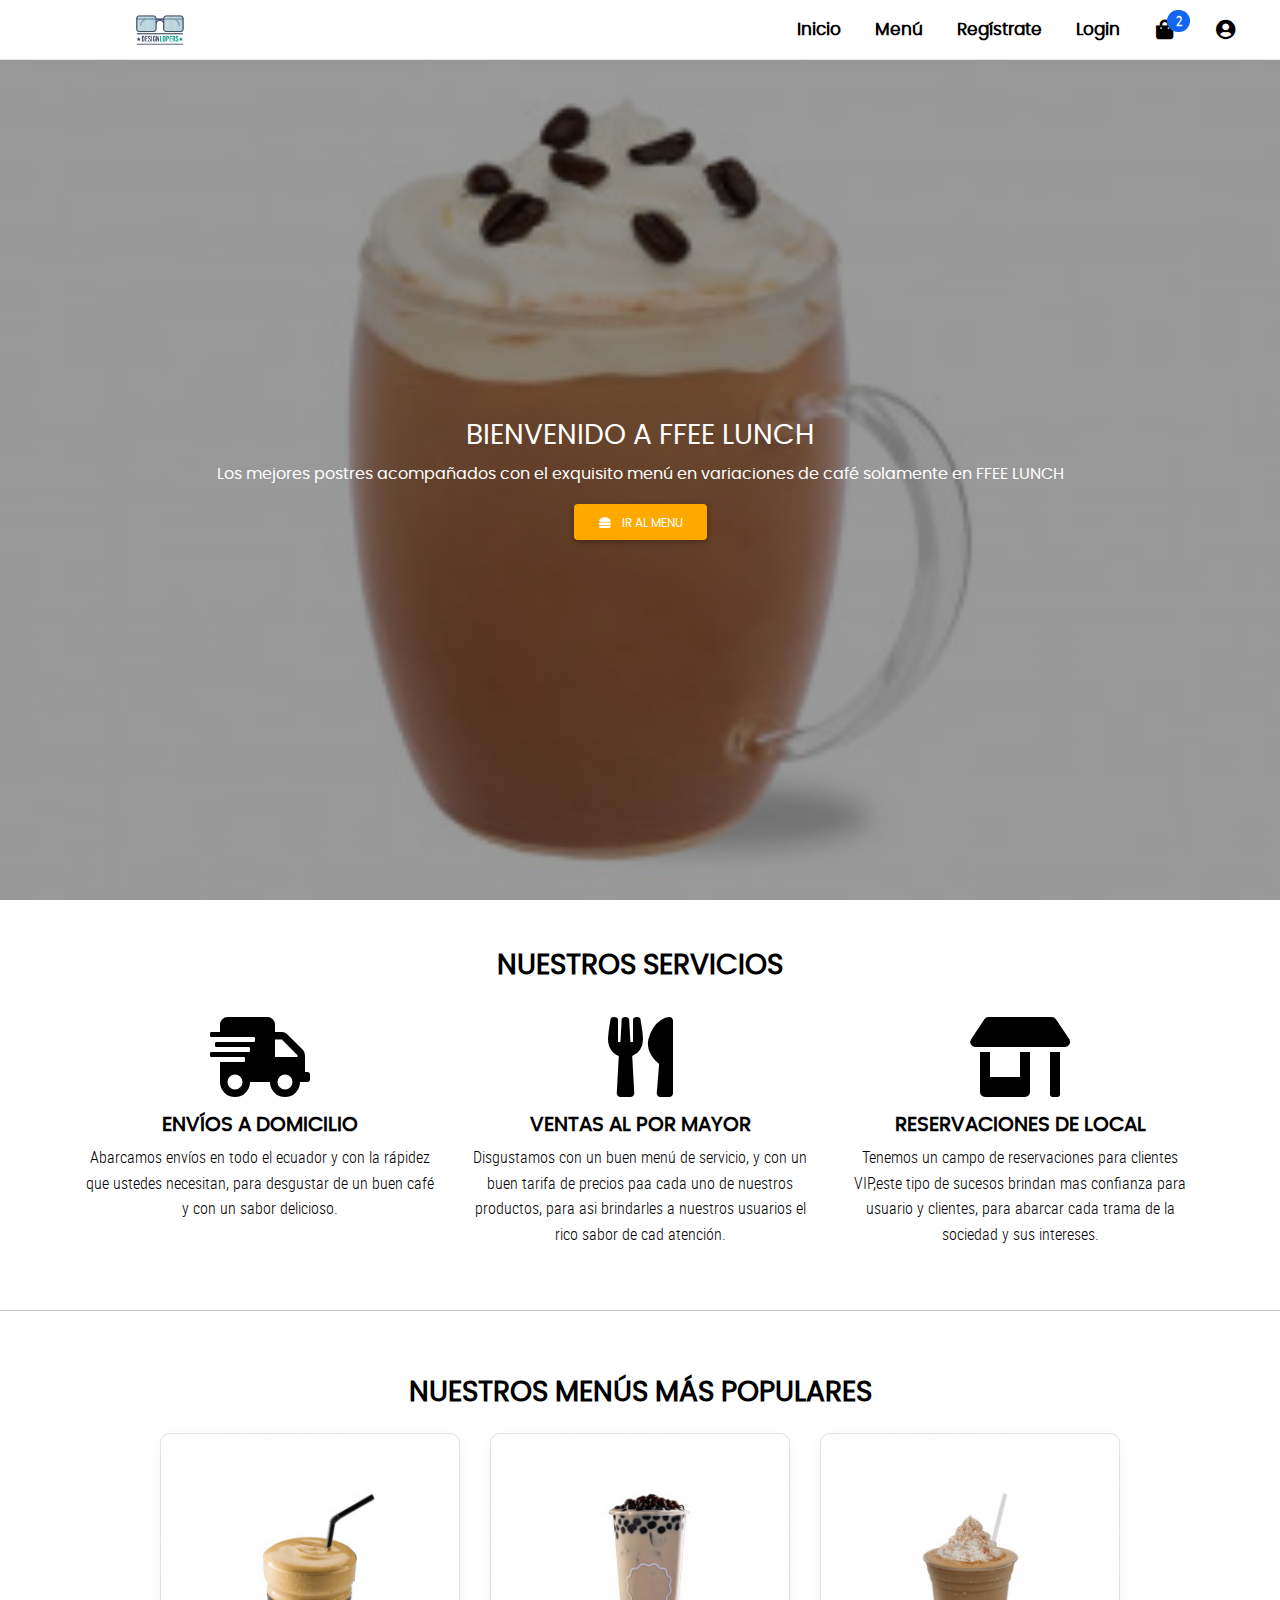
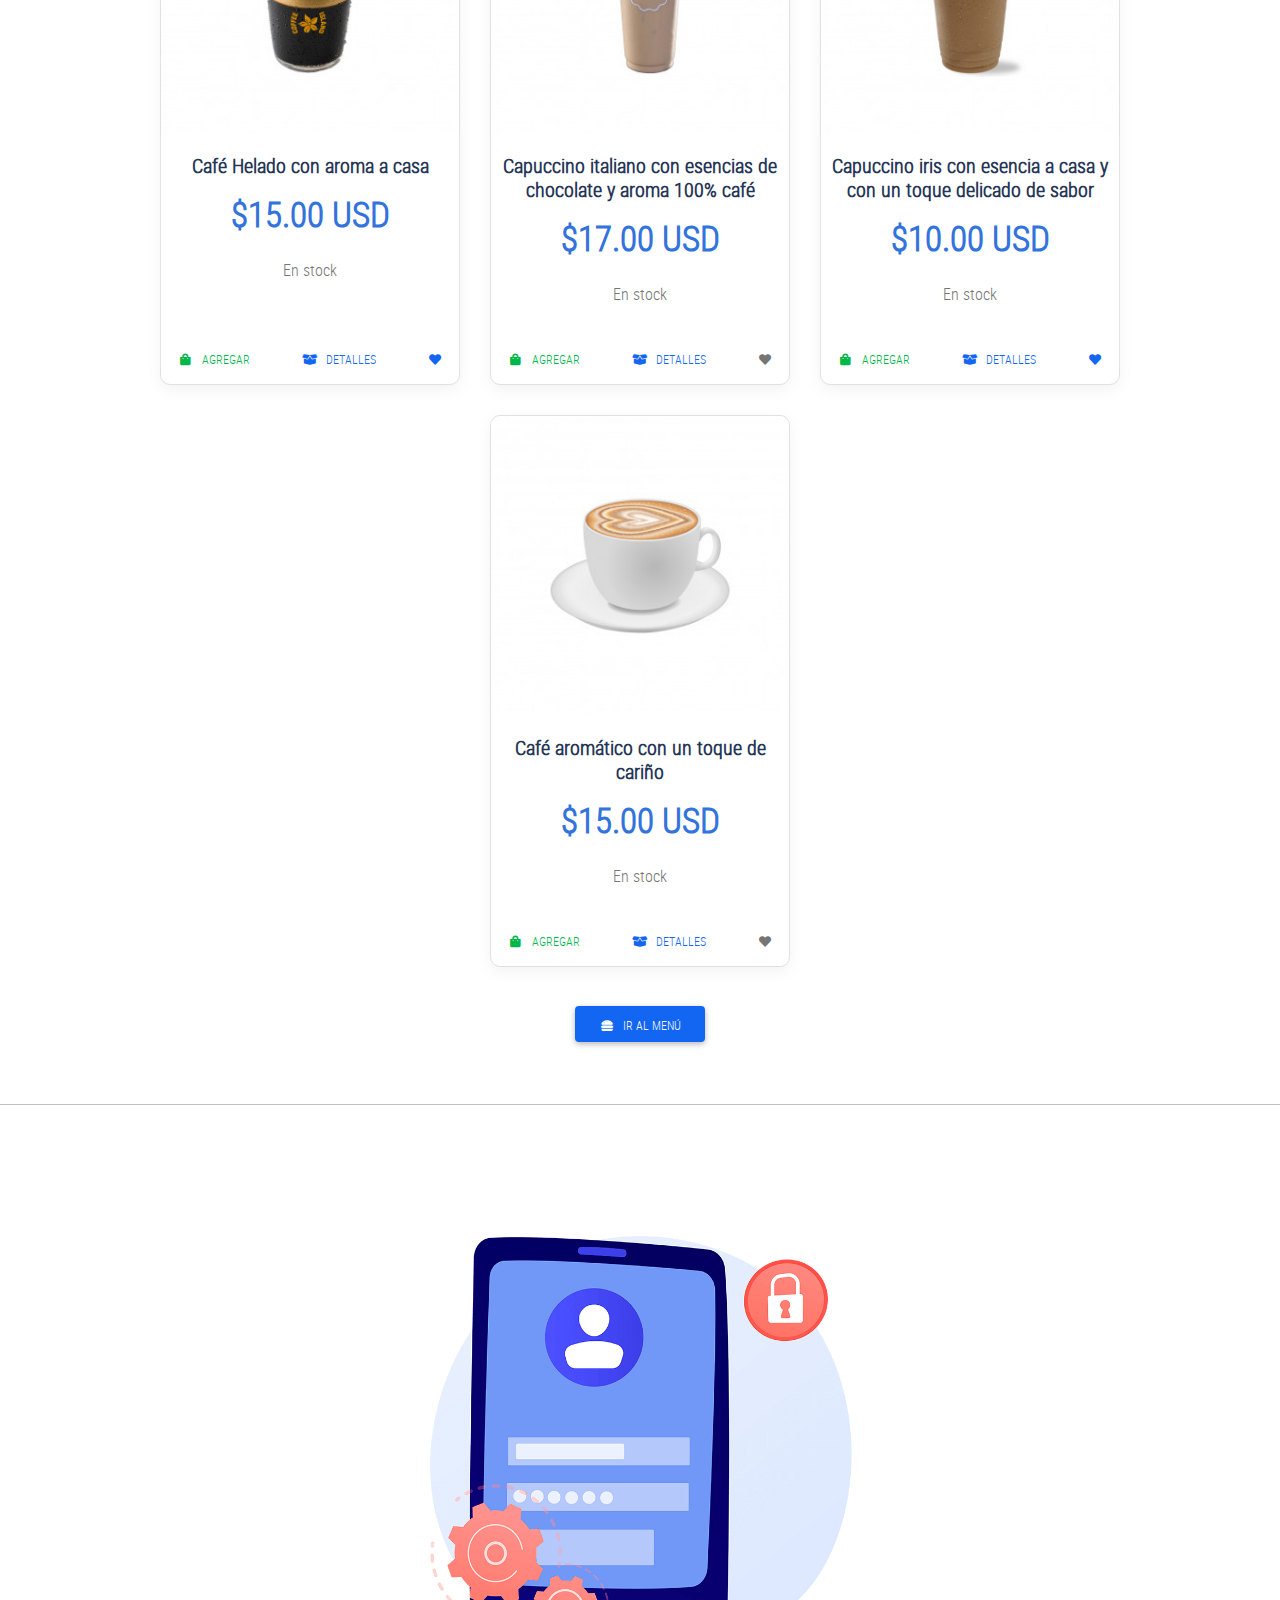
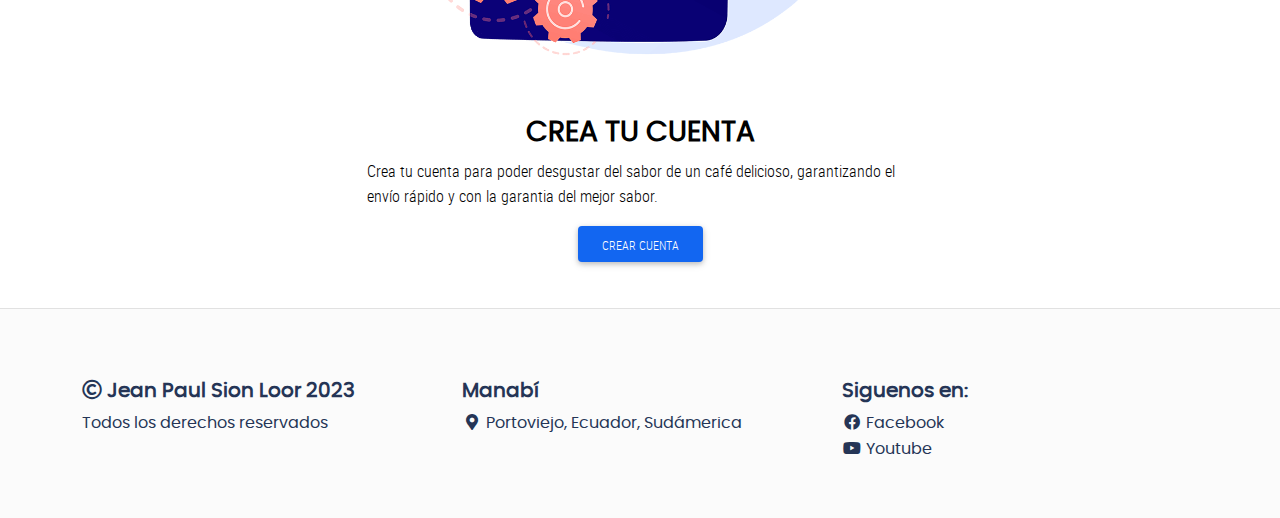
<file: index.html>
<!DOCTYPE html>
<html lang="es">
<head>
	<meta charset="UTF-8">
	<meta name="viewport" content="width=device-width, user-scalable=no, initial-scale=1.0, maximum-scale=1.0, minimum-scale=1.0">
	<title>FFEE LUNCH</title>

	<!-- Normalize V8.0.1 -->
	<link rel="stylesheet" href="./css/normalize.css">

	<!-- MDBootstrap V5 -->
	<link rel="stylesheet" href="./css/mdb.min.css">

	<!-- Font Awesome V5.15.1 -->
	<link rel="stylesheet" href="./css/all.css">

	<!-- Sweet Alert V10.13.0 -->
	<script src="./js/sweetalert2.js" ></script>

	<!-- General Styles -->
	<link rel="stylesheet" href="./css/style.css">

</head>
<body id="main-body">

	<!-- Header -->
	<header class="header full-box bg-white">
	    <div class="header-brand full-box">
	        <a href="index.html">
	            <img src="./assets/img/logo.png" alt="Designlopers" class="img-fluid">
	        </a>
	    </div>

	    <div class="header-options full-box">
	        <nav class="header-navbar full-box poppins-regular font-weight-bold scroll" onclick="show_menu_mobile()" >
	            <ul class="list-unstyled full-box" >
	                <li>
	                    <a href="index.html" >Inicio</a>
	                </li>
	                <li>
	                    <a href="menu.html" >Menú</a>
	                </li>
	                <li>
	                    <a href="registration.html" >Regístrate</a>
	                </li>
	                <li>
	                    <a href="signin.html" >Login</a>
	                </li>
					
	            </ul>
	        </nav>
	        <a href="bag.html" class="header-button full-box text-center" title="Carrito" >
	            <i class="fas fa-shopping-bag"></i>
	            <span class="badge bg-primary rounded-pill bag-count" >2</span>
	        </a>

	        <div class="header-button full-box text-center" id="userMenu" data-mdb-toggle="dropdown" aria-haspopup="true" aria-expanded="false" title="Nombre de usuario" >
	            <i class="fas fa-user-circle"></i>
	        </div>
	        <div class="dropdown-menu div-bordered popup-login" aria-labelledby="userMenu">
	            <p class="text-center" style="padding-top: 10px;">
	                <i class="fas fa-user-circle fa-3x"></i><br>
	                <small>Nombre de usuario</small>
	            </p>
	            <a class="dropdown-item" href="javascript:void(0);">
	                <i class="fab fa-dashcube fa-fw"></i> &nbsp; Dashboard
	            </a>
	            <a class="dropdown-item" href="javascript:void(0);">
	                <i class="fas fa-sign-out-alt"></i> &nbsp; Cerrar sesión
	            </a>
	        </div>

	        <a href="javascript:void(0);" class="header-button full-box text-center d-lg-none" title="Menú" onclick="show_menu_mobile()" >
	            <i class="fas fa-bars"></i>
	        </a>
	    </div>
	</header>


	<!-- Content -->
	<div class="banner">
	    <div class="banner-body">
	        <h3 class="text-uppercase">Bienvenido a FFEE LUNCH</h3>
	        <p>Los mejores postres acompañados con el exquisito menú en variaciones de café solamente en FFEE LUNCH</p>
	        <a href="menu.html" class="btn btn-warning"><i class="fas fa-hamburger fa-fw"></i> &nbsp; Ir al menu</a>
	    </div>
	</div>

	<div class="container container-web-page">
	    <h3 class="text-center text-uppercase poppins-regular font-weight-bold">Nuestros servicios</h3>
	    <br>
	    <div class="row">
	        <div class="col-12 col-sm-6 col-md-4">
	            <p class="text-center"><i class="fas fa-shipping-fast fa-5x"></i></p>
	            <h5 class="text-center text-uppercase poppins-regular font-weight-bold">Envíos a domicilio</h5>
	            <p class="text-center">Abarcamos envíos en todo el ecuador y con la rápidez que ustedes necesitan, para desgustar de un buen café y con un sabor delicioso.</p>
	        </div>
	        <div class="col-12 col-sm-6 col-md-4">
	            <p class="text-center"><i class="fas fa-utensils fa-5x"></i></p>
	            <h5 class="text-center text-uppercase poppins-regular font-weight-bold">Ventas al por mayor</h5>
	            <p class="text-center">Disgustamos con un buen menú de servicio, y con un buen tarifa de precios paa cada uno de nuestros productos, para asi brindarles a nuestros usuarios el rico sabor de cad atención.</p>
	        </div>
	        <div class="col-12 col-sm-6 col-md-4">
	            <p class="text-center"><i class="fas fa-store-alt fa-5x"></i></p>
	            <h5 class="text-center text-uppercase poppins-regular font-weight-bold">Reservaciones de local</h5>
	            <p class="text-center">Tenemos un campo de reservaciones para clientes VIP,este tipo de sucesos brindan mas confianza para usuario y clientes, para abarcar cada trama de la sociedad y sus intereses.</p>
	        </div>
	    </div>
	</div>

	<hr>

	<div class="container-fluid container-web-page">
	    <h3 class="text-center text-uppercase poppins-regular font-weight-bold">Nuestros menús más populares</h3>
	    <div class="container-cards full-box mb-4">

	      <div class="card-product div-bordered bg-white shadow-2">
	          <figure class="card-product-img">
	              <img class="img-fluid" src="./assets/img/cafe-helado.jpg" alt="nombre_platillo">
	          </figure>
	          <div class="card-product-body">
	              <div class="card-product-content">
	                  <h5 class="text-center fw-bolder">Café Helado con aroma a casa</h5>
	                  <p class="card-product-price text-center fw-bolder">$15.00 USD</p>
	                  <span class="full-box text-center text-muted" style="display: block;">En stock</span>
	              </div>
	              <div class="text-center card-product-options" style="padding: 10px 0;">
	                  <button type="button" class="btn btn-link btn-sm btn-rounded text-success" ><i class="fas fa-shopping-bag fa-fw"></i> &nbsp; Agregar</button>
	                  &nbsp; &nbsp;
	                  <a href="details.html" class="btn btn-link btn-sm btn-rounded" ><i class="fas fa-box-open fa-fw"></i> &nbsp; Detalles</a>
	                  &nbsp; &nbsp;
	                  <button type="button" class="btn btn-link btn-sm btn-rounded" ><i class="fas fa-heart fa-fw"></i></button>
	              </div>
	          </div>
	      </div>

	      <div class="card-product div-bordered bg-white shadow-2">
	          <figure class="card-product-img">
	              <img class="img-fluid" src="./assets/img/cafe-ingles.jpg" alt="nombre_platillo">
	          </figure>
	          <div class="card-product-body">
	              <div class="card-product-content">
	                  <h5 class="text-center fw-bolder">Capuccino italiano con esencias de chocolate y aroma 100% café</h5>
	                  <p class="card-product-price text-center fw-bolder">$17.00 USD</p>
	                  <span class="full-box text-center text-muted" style="display: block;">En stock</span>
	              </div>
	              <div class="text-center card-product-options" style="padding: 10px 0;">
	                  <button type="button" class="btn btn-link btn-sm btn-rounded text-success" ><i class="fas fa-shopping-bag fa-fw"></i> &nbsp; Agregar</button>
	                  &nbsp; &nbsp;
	                  <a href="details.html" class="btn btn-link btn-sm btn-rounded" ><i class="fas fa-box-open fa-fw"></i> &nbsp; Detalles</a>
	                  &nbsp; &nbsp;
	                  <button type="button" class="btn btn-link btn-sm btn-rounded text-muted" ><i class="fas fa-heart fa-fw"></i></button>
	              </div>
	          </div>
	      </div>

	      <div class="card-product div-bordered bg-white shadow-2">
	          <figure class="card-product-img">
	              <img class="img-fluid" src="./assets/img/cafe-irish.jpg" alt="nombre_platillo">
	          </figure>
	          <div class="card-product-body">
	              <div class="card-product-content">
	                  <h5 class="text-center fw-bolder">Capuccino iris con esencia a casa y con un toque delicado de sabor</h5>
	                  <p class="card-product-price text-center fw-bolder">$10.00 USD</p>
	                  <span class="full-box text-center text-muted" style="display: block;">En stock</span>
	              </div>
	              <div class="text-center card-product-options" style="padding: 10px 0;">
	                  <button type="button" class="btn btn-link btn-sm btn-rounded text-success" ><i class="fas fa-shopping-bag fa-fw"></i> &nbsp; Agregar</button>
	                  &nbsp; &nbsp;
	                  <a href="details.html" class="btn btn-link btn-sm btn-rounded" ><i class="fas fa-box-open fa-fw"></i> &nbsp; Detalles</a>
	                  &nbsp; &nbsp;
	                  <button type="button" class="btn btn-link btn-sm btn-rounded" ><i class="fas fa-heart fa-fw"></i></button>
	              </div>
	          </div>
	      </div>

	      <div class="card-product div-bordered bg-white shadow-2">
	          <figure class="card-product-img">
	              <img class="img-fluid" src="./assets/img/cafe-viena.jpg" alt="nombre_platillo">
	          </figure>
	          <div class="card-product-body">
	              <div class="card-product-content">
	                  <h5 class="text-center fw-bolder">Café aromático con un toque de cariño</h5>
	                  <p class="card-product-price text-center fw-bolder">$15.00 USD</p>
	                  <span class="full-box text-center text-muted" style="display: block;">En stock</span>
	              </div>
	              <div class="text-center card-product-options" style="padding: 10px 0;">
	                  <button type="button" class="btn btn-link btn-sm btn-rounded text-success" ><i class="fas fa-shopping-bag fa-fw"></i> &nbsp; Agregar</button>
	                  &nbsp; &nbsp;
	                  <a href="details.html" class="btn btn-link btn-sm btn-rounded" ><i class="fas fa-box-open fa-fw"></i> &nbsp; Detalles</a>
	                  &nbsp; &nbsp;
	                  <button type="button" class="btn btn-link btn-sm btn-rounded text-muted" ><i class="fas fa-heart fa-fw"></i></button>
	              </div>
	          </div>
	      </div>

	    </div>
	    <p class="text-center"><a href="menu.html" class="btn btn-primary"><i class="fas fa-hamburger fa-fw"></i> &nbsp; Ir al menú</a></p>
	</div>

	<hr>

	<div class="container container-web-page">
	    <div class="row justify-content-md-center">
	        <div class="col-12 col-md-6">
	            <figure class="full-box">
	                <img src="./assets/img/registration.png" alt="registration" class="img-fluid">
	            </figure>
	        </div>
	        <div class="w-100"></div>
	        <div class="col-12 col-md-6">
	            <h3 class="text-center text-uppercase poppins-regular font-weight-bold">Crea tu cuenta</h3>
	            <p class="text-justify">
	                Crea tu cuenta para poder desgustar del sabor de un café delicioso, garantizando el envío rápido y con la garantia del mejor sabor.
	            </p>
	            <p class="text-center">
	                <a href="registration.html" class="btn btn-primary" >Crear cuenta</a>
	            </p>
	        </div>
	    </div>
	</div>

	<!-- Footer -->
	<footer class="footer">
	    <div class="container">
	        <div class="row">
	            <div class="col-12 col-md-4">
	                <ul class="list-unstyled" >
	                    <li><h5 class="font-weight-bold" ><i class="far fa-copyright"></i> Jean Paul Sion Loor 2023</h5></li>
	                    <li> Todos los derechos reservados </li>
	                </ul>
	            </div>
	            <div class="col-12 col-md-4">
	                <ul class="list-unstyled" >
	                    <li><h5 class="font-weight-bold" >Manabí</h5></li>
	                    <li><i class="fas fa-map-marker-alt fa-fw"></i> Portoviejo, Ecuador, Sudámerica</li>
	                </ul>
	            </div>
	            <div class="col-12 col-md-4">
	                <ul class="list-unstyled" >
	                    <li><h5 class="font-weight-bold" >Siguenos en:</h5> </li>
	                    <li>
	                        <a href="https://es-la.facebook.com/CafeteriaSanchez/" class="footer-link" target="_blank" >
	                            <i class="fab fa-facebook fa-fw"></i> Facebook
	                        </a>
	                    </li>

	                    <li>
	                        <a href="https://www.youtube.com/CafeteriaOnline/" class="footer-link" target="_blank" >
	                            <i class="fab fa-youtube fa-fw"></i>
	                                Youtube
	                        </a>
	                    </li>
	                </ul>
	            </div>
	        </div>
	    </div>
	</footer>


	<!-- MDBootstrap V5 -->
	<script src="./js/mdb.min.js" ></script>

	<!-- General scripts -->
	<script src="./js/main.js" ></script>
</body>
</html>
</file>
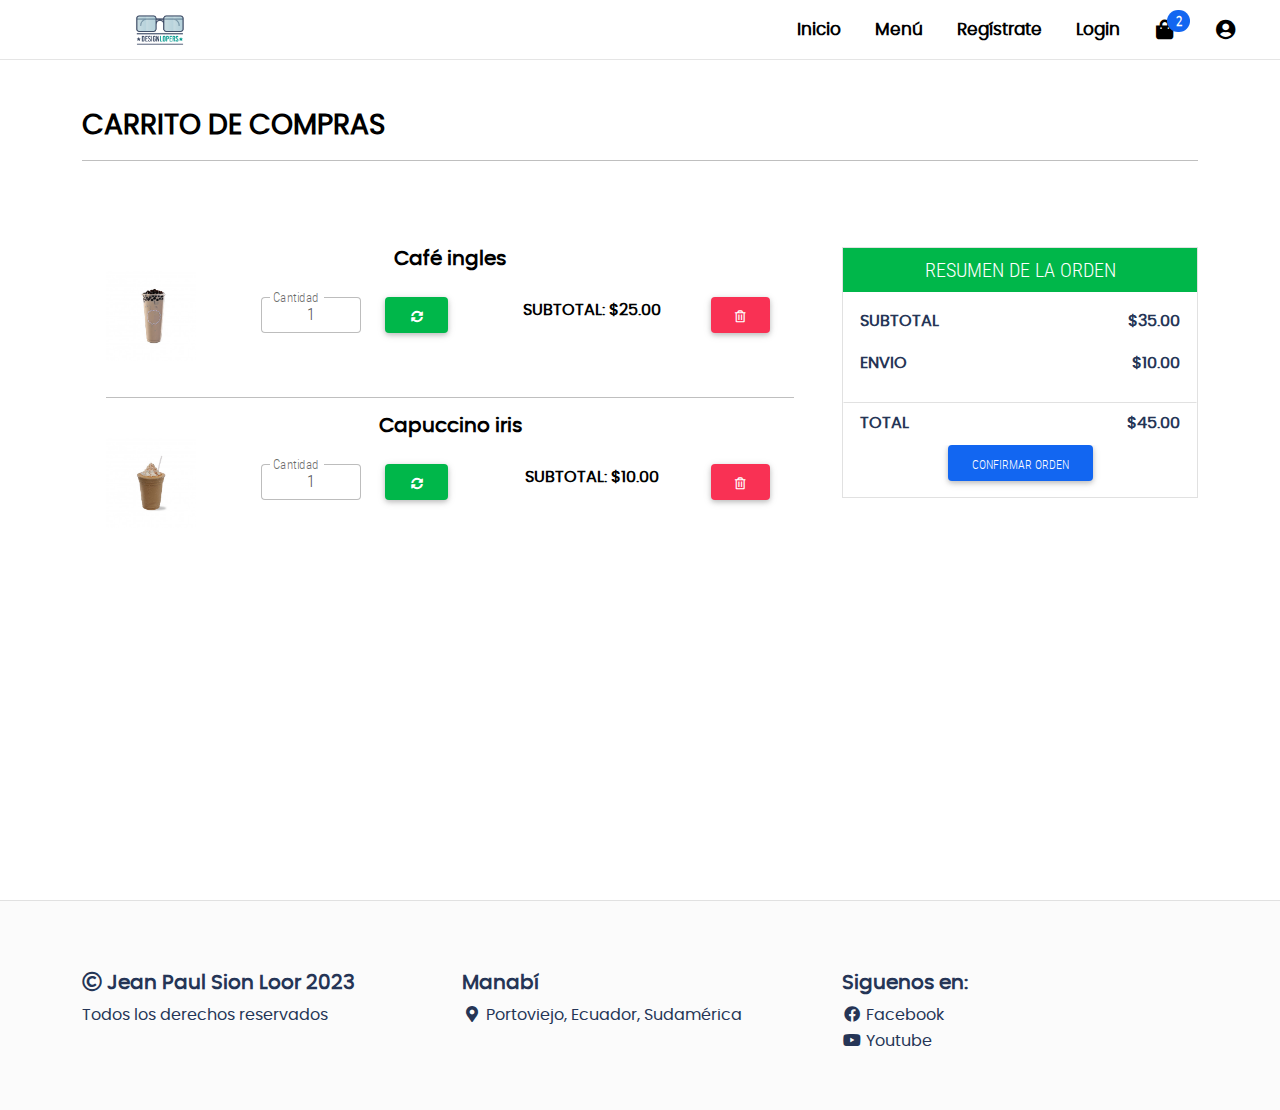
<file: bag.html>
<!DOCTYPE html>
<html lang="es">
<head>
	<meta charset="UTF-8">
	<meta name="viewport" content="width=device-width, user-scalable=no, initial-scale=1.0, maximum-scale=1.0, minimum-scale=1.0">
	<title>FFEE LUNCH</title>

	<!-- Normalize V8.0.1 -->
	<link rel="stylesheet" href="./css/normalize.css">

	<!-- MDBootstrap V5 -->
	<link rel="stylesheet" href="./css/mdb.min.css">

	<!-- Font Awesome V5.15.1 -->
	<link rel="stylesheet" href="./css/all.css">

	<!-- Sweet Alert V10.13.0 -->
	<script src="./js/sweetalert2.js" ></script>

	<!-- General Styles -->
	<link rel="stylesheet" href="./css/style.css">

</head>
<body id="main-body">

	<!-- Header -->
	<header class="header full-box bg-white">
	    <div class="header-brand full-box">
	        <a href="index.html">
	            <img src="./assets/img/logo.png" alt="Designlopers" class="img-fluid">
	        </a>
	    </div>

	    <div class="header-options full-box">
	        <nav class="header-navbar full-box poppins-regular font-weight-bold scroll" onclick="show_menu_mobile()" >
	            <ul class="list-unstyled full-box" >
	                <li>
	                    <a href="index.html" >Inicio</a>
	                </li>
	                <li>
	                    <a href="menu.html" >Menú</a>
	                </li>
	                <li>
	                    <a href="registration.html" >Regístrate</a>
	                </li>
	                <li>
	                    <a href="signin.html" >Login</a>
	                </li>
	            </ul>
	        </nav>
	        <a href="bag.html" class="header-button full-box text-center" title="Carrito" >
	            <i class="fas fa-shopping-bag"></i>
	            <span class="badge bg-primary rounded-pill bag-count" >2</span>
	        </a>

	        <div class="header-button full-box text-center" id="userMenu" data-mdb-toggle="dropdown" aria-haspopup="true" aria-expanded="false" title="Nombre de usuario" >
	            <i class="fas fa-user-circle"></i>
	        </div>
	        <div class="dropdown-menu div-bordered popup-login" aria-labelledby="userMenu">
	            <p class="text-center" style="padding-top: 10px;">
	                <i class="fas fa-user-circle fa-3x"></i><br>
	                <small>Nombre de usuario</small>
	            </p>
	            <a class="dropdown-item" href="javascript:void(0);">
	                <i class="fab fa-dashcube fa-fw"></i> &nbsp; Dashboard
	            </a>
	            <a class="dropdown-item" href="javascript:void(0);">
	                <i class="fas fa-sign-out-alt"></i> &nbsp; Cerrar sesión
	            </a>
	        </div>

	        <a href="javascript:void(0);" class="header-button full-box text-center d-lg-none" title="Menú" onclick="show_menu_mobile()" >
	            <i class="fas fa-bars"></i>
	        </a>
	    </div>
	</header>


	<!-- Content -->
	<section class="container-cart ">
	    <div class="container container-web-page">
	        <h3 class="font-weight-bold poppins-regular text-uppercase">Carrito de compras</h3>
	        <hr>
	    </div>
	    
	    <div class="container" style="padding-top: 40px;">

	        <div class="row">
	            <div class="col-12 col-md-7 col-lg-8">
	                <div class="container-fluid">

	                    <h5 class="poppins-regular font-weight-bold full-box text-center">Café ingles</h5>
	                    <div class="bag-item full-box">
	                        <figure class="full-box">
	                            <img src="./assets/img/cafe-ingles.jpg" class="img-fluid" alt="platillo_nombre">
	                        </figure>
	                        <div class="full-box">
	                            <div class="container-fluid">
	                                <div class="row">
	                                    <div class="col-12 col-lg-6 text-center mb-4">
	                                        <div class="row justify-content-center">
	                                            <div class="col-auto">
	                                                <div class="form-outline mb-4">
	                                                    <input type="text" value="1" class="form-control text-center" id="product_cant_1" pattern="[0-9]{1,10}" maxlength="10" style="max-width: 100px; ">
	                                                    <label for="product_cant_1" class="form-label">Cantidad</label>
	                                                </div>
	                                            </div>
	                                            <div class="col-auto">
	                                                <button type="button" class="btn btn-success" data-mdb-toggle="tooltip" data-mdb-placement="bottom" title="Actualizar cantidad" ><i class="fas fa-sync-alt fa-fw"></i></button>
	                                            </div>
	                                        </div>
	                                    </div>
	                                    <div class="col-12 col-lg-4 text-center mb-4">
	                                        <span class="poppins-regular font-weight-bold" >SUBTOTAL: $25.00</span>
	                                    </div>
	                                    <div class="col-12 col-lg-2 text-center text-lg-end mb-4">
	                                        <button type="button" class="btn btn-danger" data-mdb-toggle="tooltip" data-mdb-placement="bottom" title="Quitar del carrito" >
	                                            <span aria-hidden="true"><i class="far fa-trash-alt"></i></span>
	                                        </button>
	                                    </div>
	                                </div>
	                            </div>
	                        </div>
	                    </div>


	                    <hr>


	                    <h5 class="poppins-regular font-weight-bold full-box text-center">Capuccino iris</h5>
	                    <div class="bag-item full-box">
	                        <figure class="full-box">
	                            <img src="./assets/img/cafe-irish.jpg" class="img-fluid" alt="platillo_nombre">
	                        </figure>
	                        <div class="full-box">
	                            <div class="container-fluid">
	                                <div class="row">
	                                    <div class="col-12 col-lg-6 text-center mb-4">
	                                        <div class="row justify-content-center">
	                                            <div class="col-auto">
	                                                <div class="form-outline mb-4">
	                                                    <input type="text" value="1" class="form-control text-center" id="product_cant_2" pattern="[0-9]{1,10}" maxlength="10" style="max-width: 100px; ">
	                                                    <label for="product_cant_2" class="form-label">Cantidad</label>
	                                                </div>
	                                            </div>
	                                            <div class="col-auto">
	                                                <button type="button" class="btn btn-success" data-mdb-toggle="tooltip" data-mdb-placement="bottom" title="Actualizar cantidad" ><i class="fas fa-sync-alt fa-fw"></i></button>
	                                            </div>
	                                        </div>
	                                    </div>
	                                    <div class="col-12 col-lg-4 text-center mb-4">
	                                        <span class="poppins-regular font-weight-bold" >SUBTOTAL: $10.00</span>
	                                    </div>
	                                    <div class="col-12 col-lg-2 text-center text-lg-end mb-4">
	                                        <button type="button" class="btn btn-danger" data-mdb-toggle="tooltip" data-mdb-placement="bottom" title="Quitar del carrito" >
	                                            <span aria-hidden="true"><i class="far fa-trash-alt"></i></span>
	                                        </button>
	                                    </div>
	                                </div>
	                            </div>
	                        </div>
	                    </div>

	                </div> 
	            </div>
	            <div class="col-12 col-md-5 col-lg-4">
	                <div class="full-box div-bordered">
	                    <h5 class="text-center text-uppercase bg-success" style="color: #FFF; padding: 10px 0;">Resumen de la orden</h5>
	                    <ul class="list-group bag-details">
	                        <a class="list-group-item d-flex justify-content-between align-items-center text-uppercase poppins-regular font-weight-bold">
	                            Subtotal
	                            <span>$35.00</span>
	                        </a>
	                        <a class="list-group-item d-flex justify-content-between align-items-center text-uppercase poppins-regular font-weight-bold">
	                            Envio
	                            <span>$10.00</span>
	                        </a>
	                        <a class="list-group-item d-flex justify-content-between align-items-center" style="border-bottom: 1px solid #E1E1E1;"></a>
	                        <a class="list-group-item d-flex justify-content-between align-items-center text-uppercase poppins-regular font-weight-bold">
	                            Total
	                            <span>$45.00</span>
	                        </a>
	                    </ul>
	                    <p class="text-center">
	                        <button type="button" class="btn btn-primary">Confirmar orden</button>
	                    </p>
	                </div>
	            </div>
	        </div>


	    </div>

	    <!-- Carrito vacio --
	    <div class="container">
	        <p class="text-center" ><i class="fas fa-shopping-bag fa-5x"></i></p>
	        <h4 class="text-center poppins-regular font-weight-bold" >Carrito de compras vacío</h4>
	    </div> -->
	</section>

	<!-- Footer -->
	<footer class="footer">
	    <div class="container">
	        <div class="row">
	            <div class="col-12 col-md-4">
	                <ul class="list-unstyled" >
	                    <li><h5 class="font-weight-bold" ><i class="far fa-copyright"></i> Jean Paul Sion Loor 2023</h5></li>
	                    <li> Todos los derechos reservados </li>
	                </ul>
	            </div>
	            <div class="col-12 col-md-4">
	                <ul class="list-unstyled" >
	                    <li><h5 class="font-weight-bold" >Manabí</h5></li>
	                    <li><i class="fas fa-map-marker-alt fa-fw"></i> Portoviejo, Ecuador, Sudamérica</li>
	                </ul>
	            </div>
	            <div class="col-12 col-md-4">
	                <ul class="list-unstyled" >
	                    <li><h5 class="font-weight-bold" >Siguenos en:</h5> </li>
	                    <li>
	                        <a href="https://es-la.facebook.com/CafeteriaSanchez/" class="footer-link" target="_blank" >
	                            <i class="fab fa-facebook fa-fw"></i> Facebook
	                        </a>
	                    </li>

	                    <li>
	                        <a href="https://www.youtube.com/CafeteriaOnline/" class="footer-link" target="_blank" >
	                            <i class="fab fa-youtube fa-fw"></i>
	                                Youtube
	                        </a>
	                    </li>
	                </ul>
	            </div>
	        </div>
	    </div>
	</footer>
	
	
	<!-- MDBootstrap V5 -->
	<script src="./js/mdb.min.js" ></script>

	<!-- General scripts -->
	<script src="./js/main.js" ></script>
</body>
</html>
</file>
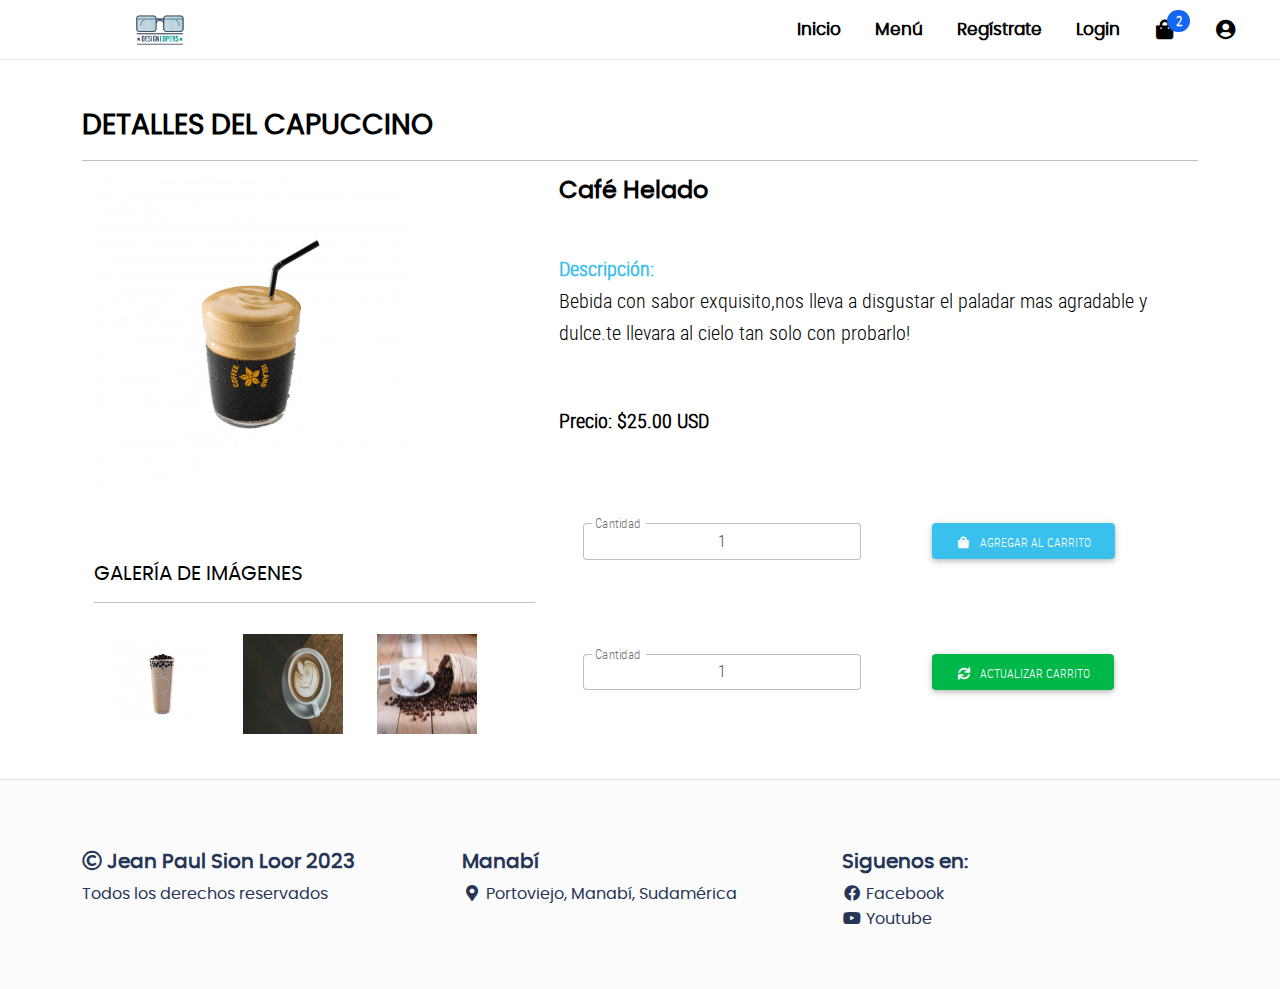
<file: details.html>
<!DOCTYPE html>
<html lang="es">
<head>
	<meta charset="UTF-8">
	<meta name="viewport" content="width=device-width, user-scalable=no, initial-scale=1.0, maximum-scale=1.0, minimum-scale=1.0">
	<title>FFEE LUNCH</title>

	<!-- Normalize V8.0.1 -->
	<link rel="stylesheet" href="./css/normalize.css">

	<!-- MDBootstrap V5 -->
	<link rel="stylesheet" href="./css/mdb.min.css">

	<!-- Font Awesome V5.15.1 -->
	<link rel="stylesheet" href="./css/all.css">

	<!-- Sweet Alert V10.13.0 -->
	<script src="./js/sweetalert2.js" ></script>

	<!-- General Styles -->
	<link rel="stylesheet" href="./css/style.css">

</head>
<body id="main-body">

	<!-- Header -->
	<header class="header full-box bg-white">
	    <div class="header-brand full-box">
	        <a href="index.html">
	            <img src="./assets/img/logo.png" alt="Designlopers" class="img-fluid">
	        </a>
	    </div>

	    <div class="header-options full-box">
	        <nav class="header-navbar full-box poppins-regular font-weight-bold scroll" onclick="show_menu_mobile()" >
	            <ul class="list-unstyled full-box" >
	                <li>
	                    <a href="index.html" >Inicio</a>
	                </li>
	                <li>
	                    <a href="menu.html" >Menú</a>
	                </li>
	                <li>
	                    <a href="registration.html" >Regístrate</a>
	                </li>
	                <li>
	                    <a href="signin.html" >Login</a>
	                </li>
					
	            </ul>
	        </nav>
	        <a href="bag.html" class="header-button full-box text-center" title="Carrito" >
	            <i class="fas fa-shopping-bag"></i>
	            <span class="badge bg-primary rounded-pill bag-count" >2</span>
	        </a>

	        <div class="header-button full-box text-center" id="userMenu" data-mdb-toggle="dropdown" aria-haspopup="true" aria-expanded="false" title="Nombre de usuario" >
	            <i class="fas fa-user-circle"></i>
	        </div>
	        <div class="dropdown-menu div-bordered popup-login" aria-labelledby="userMenu">
	            <p class="text-center" style="padding-top: 10px;">
	                <i class="fas fa-user-circle fa-3x"></i><br>
	                <small>Nombre de usuario</small>
	            </p>
	            <a class="dropdown-item" href="javascript:void(0);">
	                <i class="fab fa-dashcube fa-fw"></i> &nbsp; Dashboard
	            </a>
	            <a class="dropdown-item" href="javascript:void(0);">
	                <i class="fas fa-sign-out-alt"></i> &nbsp; Cerrar sesión
	            </a>
	        </div>

	        <a href="javascript:void(0);" class="header-button full-box text-center d-lg-none" title="Menú" onclick="show_menu_mobile()" >
	            <i class="fas fa-bars"></i>
	        </a>
	    </div>
	</header>


	<!-- Content -->
	<div class="container container-web-page">
	    <h3 class="font-weight-bold poppins-regular text-uppercase">Detalles del Capuccino</h3>
	    <hr>
	    <div class="container-fluid">
	        <div class="row">
	            <div class="col-12 col-lg-5">
	                <!--cover-->
	                <figure class="full-box">
	                    <img class="img-fluid" src="./assets/img/cafe-helado.jpg" alt="café_">
	                </figure>

	                <!-- Galery -->
	                <h5 class="poppins-regular text-uppercase" style="padding-top: 70px;">Galería de imágenes</h5>
	                <hr>
	                <div class="galery-details full-box">

	                    <!--cover-->
	                    <figure class="full-box">
	                        <a data-fslightbox="gallery" href="./assets/img/cafe-australiano.jpg">
	                            <img class="img-fluid" src="./assets/img/cafe-ingles.jpg" alt="café_">
	                        </a>
	                    </figure>

	                    <!--otras-->
	                    <figure class="full-box">
	                        <a data-fslightbox="gallery" href="./assets/img/cafe-irish.jpg">
	                            <img class="img-fluid" src="./assets/img/capuchino-category.jpg" alt="Café_">
	                        </a>
	                    </figure>

	                    <figure class="full-box">
	                        <a data-fslightbox="gallery" href="./assets/img/gallery1.jpg">
	                            <img class="img-fluid" src="./assets/img/gallery2.jpg" alt="Café_">
	                        </a>
	                    </figure>

	                </div>
	            </div>
	            <div class="col-12 col-lg-7">

	                <h4 class="font-weight-bold poppins-regular tittle-details">Café Helado</h4>

	                <p class="text-justify lead" style="padding: 40px 0;">
	                    <span class="text-info lead font-weight-bold">Descripción:</span><br>
	                    Bebida con sabor exquisito,nos lleva a disgustar el paladar mas agradable y dulce.te llevara al cielo tan solo con probarlo!
	                </p>

	                <p class="lead font-weight-bold">Precio: $25.00 USD</p>

	                <!-- Agregar al carrito -->
	                <form action="" style="padding-top: 70px;">
	                    <div class="container-fluid">
	                        <div class="row">
	                            <div class="col-12 col-md-6">
	                                <div class="form-outline mb-4">
	                                    <input type="text" value="1" class="form-control text-center" id="product_cant" pattern="[0-9]{1,10}" maxlength="10" >
	                                    <label for="product_cant" class="form-label">Cantidad</label>
	                                </div>
	                            </div>
	                            <div class="col-12 col-md-6 text-center">
	                                <button type="submit" class="btn btn-info"><i class="fas fa-shopping-bag fa-fw"></i> &nbsp; Agregar al carrito</button>
	                            </div>
	                        </div>
	                    </div>
	                </form>

	                <!-- Actualizar el carrito -->
	                <form action="" style="padding-top: 70px;">
	                    <div class="container-fluid">
	                        <div class="row">
	                            <div class="col-12 col-md-6">
	                                <div class="form-outline mb-4">
	                                    <input type="text" value="1" class="form-control text-center" id="product_cant" pattern="[0-9]{1,10}" maxlength="10" >
	                                    <label for="product_cant" class="form-label">Cantidad</label>
	                                </div>
	                            </div>
	                            <div class="col-12 col-md-6 text-center">
	                                <button type="submit" class="btn btn-success"><i class="fas fa-sync fa-fw"></i> &nbsp; Actualizar carrito</button>
	                            </div>
	                        </div>
	                    </div>
	                </form>
	            </div>
	        </div>
	    </div>
	</div>


	<!-- Footer -->
	<footer class="footer">
	    <div class="container">
	        <div class="row">
	            <div class="col-12 col-md-4">
	                <ul class="list-unstyled" >
	                    <li><h5 class="font-weight-bold" ><i class="far fa-copyright"></i> Jean Paul Sion Loor 2023</h5></li>
	                    <li> Todos los derechos reservados </li>
	                </ul>
	            </div>
	            <div class="col-12 col-md-4">
	                <ul class="list-unstyled" >
	                    <li><h5 class="font-weight-bold" >Manabí</h5></li>
	                    <li><i class="fas fa-map-marker-alt fa-fw"></i> Portoviejo, Manabí, Sudamérica</li>
	                </ul>
	            </div>
	            <div class="col-12 col-md-4">
	                <ul class="list-unstyled" >
	                    <li><h5 class="font-weight-bold" >Siguenos en:</h5> </li>
	                    <li>
	                        <a href="https://es-la.facebook.com/CafeteriaSanchez/" class="footer-link" target="_blank" >
	                            <i class="fab fa-facebook fa-fw"></i> Facebook
	                        </a>
	                    </li>

	                    <li>
	                        <a href="https://www.youtube.com/CafeteriaOnline/" class="footer-link" target="_blank" >
	                            <i class="fab fa-youtube fa-fw"></i>
	                                Youtube
	                        </a>
	                    </li>
	                </ul>
	            </div>
	        </div>
	    </div>
	</footer>
	
	
	<!-- MDBootstrap V5 -->
	<script src="./js/mdb.min.js" ></script>

	<!-- fslightbox -->
	<script src="./js/fslightbox.js" ></script>

	<!-- General scripts -->
	<script src="./js/main.js" ></script>
</body>
</html>
</file>
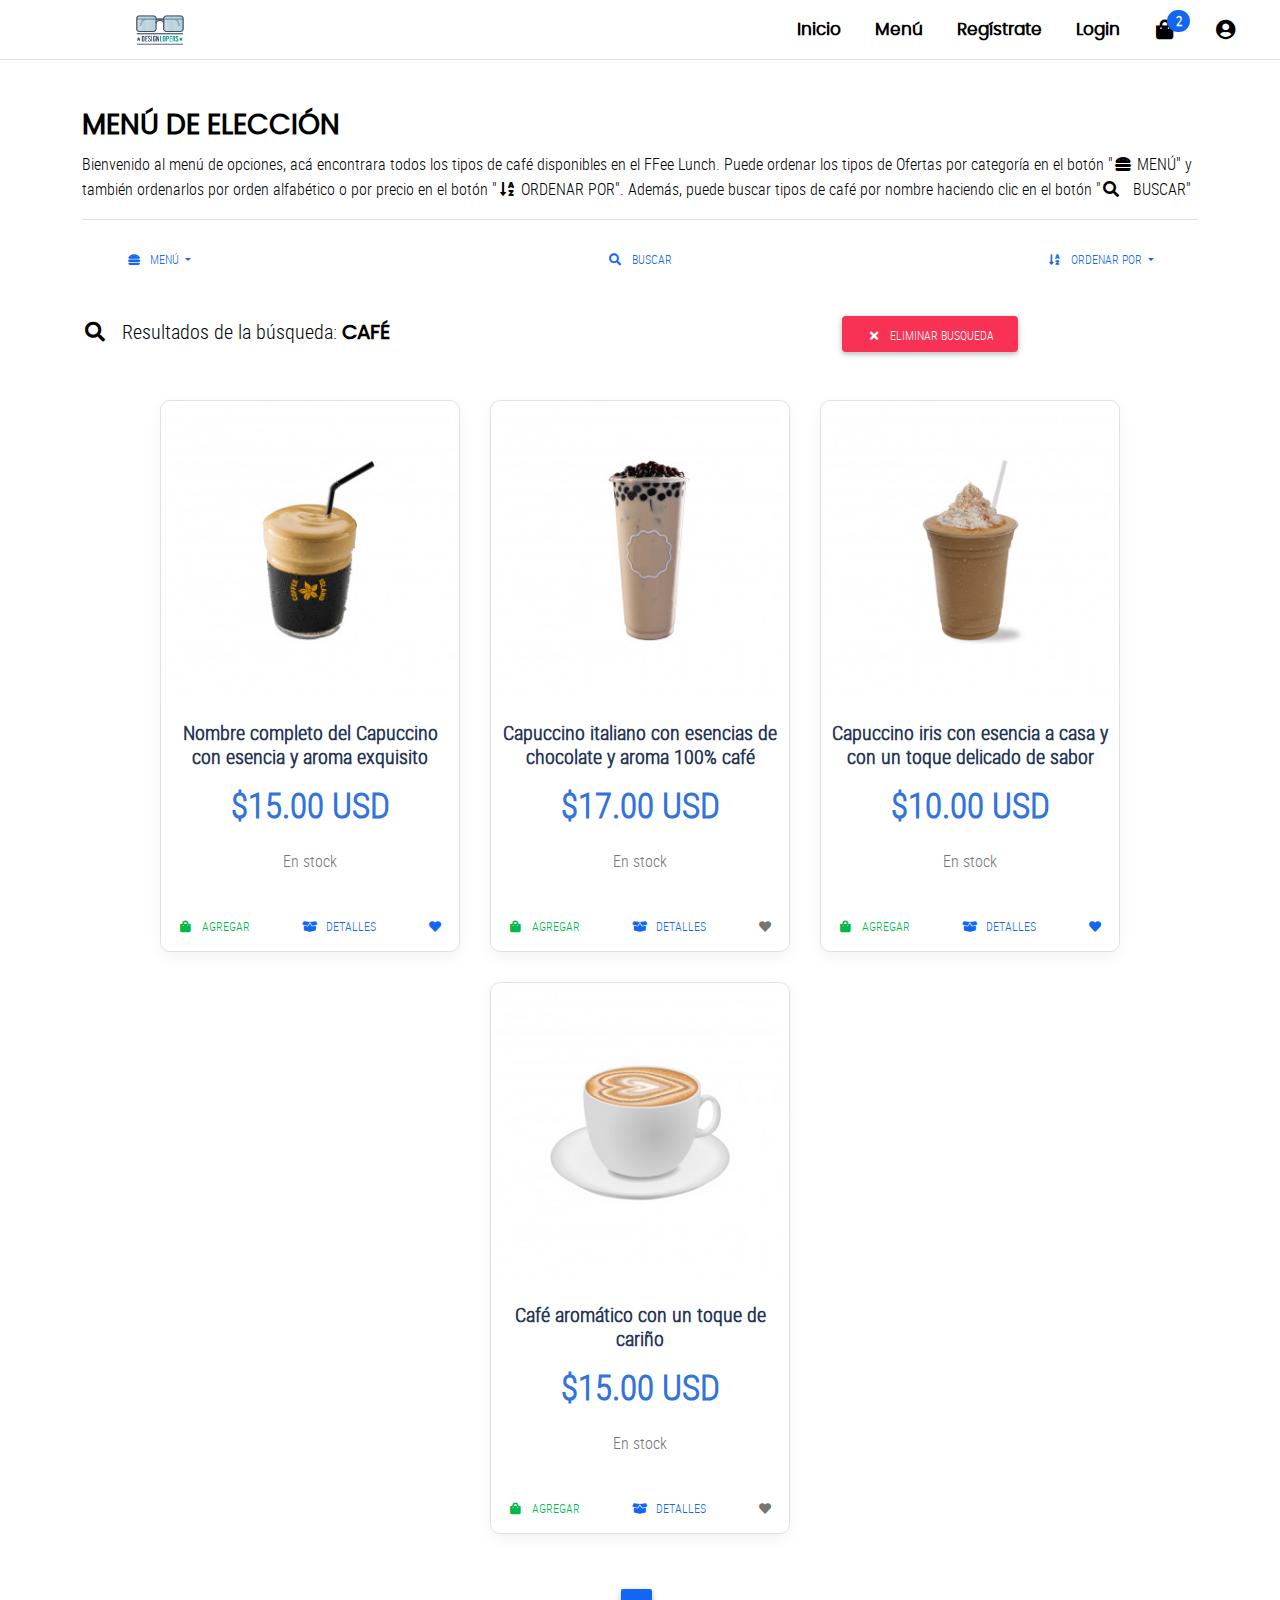
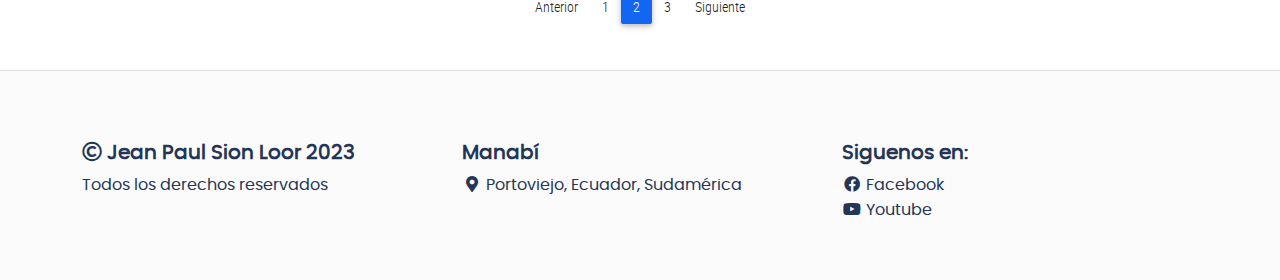
<file: menu.html>
<!DOCTYPE html>
<html lang="es">
<head>
	<meta charset="UTF-8">
	<meta name="viewport" content="width=device-width, user-scalable=no, initial-scale=1.0, maximum-scale=1.0, minimum-scale=1.0">
	<title>FFEE LUNCH</title>

	<!-- Normalize V8.0.1 -->
	<link rel="stylesheet" href="./css/normalize.css">

	<!-- MDBootstrap V5 -->
	<link rel="stylesheet" href="./css/mdb.min.css">

	<!-- Font Awesome V5.15.1 -->
	<link rel="stylesheet" href="./css/all.css">

	<!-- Sweet Alert V10.13.0 -->
	<script src="./js/sweetalert2.js" ></script>

	<!-- General Styles -->
	<link rel="stylesheet" href="./css/style.css">

</head>
<body id="main-body">

	<!-- Header -->
	<header class="header full-box bg-white">
	    <div class="header-brand full-box">
	        <a href="index.html">
	            <img src="./assets/img/logo.png" alt="Designlopers" class="img-fluid">
	        </a>
	    </div>

	    <div class="header-options full-box">
	        <nav class="header-navbar full-box poppins-regular font-weight-bold scroll" onclick="show_menu_mobile()" >
	            <ul class="list-unstyled full-box" >
	                <li>
	                    <a href="index.html" >Inicio</a>
	                </li>
	                <li>
	                    <a href="menu.html" >Menú</a>
	                </li>
	                <li>
	                    <a href="registration.html" >Regístrate</a>
	                </li>
	                <li>
	                    <a href="signin.html" >Login</a>
	                </li>
	            </ul>
	        </nav>
	        <a href="bag.html" class="header-button full-box text-center" title="Carrito" >
	            <i class="fas fa-shopping-bag"></i>
	            <span class="badge bg-primary rounded-pill bag-count" >2</span>
	        </a>

	        <div class="header-button full-box text-center" id="userMenu" data-mdb-toggle="dropdown" aria-haspopup="true" aria-expanded="false" title="Nombre de usuario" >
	            <i class="fas fa-user-circle"></i>
	        </div>
	        <div class="dropdown-menu div-bordered popup-login" aria-labelledby="userMenu">
	            <p class="text-center" style="padding-top: 10px;">
	                <i class="fas fa-user-circle fa-3x"></i><br>
	                <small>Nombre de usuario</small>
	            </p>
	            <a class="dropdown-item" href="javascript:void(0);">
	                <i class="fab fa-dashcube fa-fw"></i> &nbsp; Dashboard
	            </a>
	            <a class="dropdown-item" href="javascript:void(0);">
	                <i class="fas fa-sign-out-alt"></i> &nbsp; Cerrar sesión
	            </a>
	        </div>

	        <a href="javascript:void(0);" class="header-button full-box text-center d-lg-none" title="Menú" onclick="show_menu_mobile()" >
	            <i class="fas fa-bars"></i>
	        </a>
	    </div>
	</header>


	<!-- Content -->
	<div class="container container-web-page">
	    <h3 class="font-weight-bold poppins-regular text-uppercase">Menú de Elección</h3>
	    <p class="text-justify">Bienvenido al menú de opciones, acá encontrara todos los tipos de café disponibles en el FFee Lunch. Puede ordenar los tipos de Ofertas por categoría en el botón "<i class="fas fa-hamburger fa-fw"></i> MENÚ" y también ordenarlos por orden alfabético o por precio en el botón "<i class="fas fa-sort-alpha-down fa-fw"></i> ORDENAR POR". Además, puede buscar tipos de café por nombre haciendo clic en el botón "<i class="fas fa-search fa-fw"></i> &nbsp; BUSCAR"</p>

	    <div class="container-fluid" style="border-top: 1px solid #E1E1E1; padding: 20px; 0">
	        <div class="row align-items-center">
	            <div class="col-12 col-sm-4 text-center text-sm-start">
	                <div class="dropdown">
	                    <button class="btn btn-link dropdown-toggle" type="button" id="categorySubMenu" data-mdb-toggle="dropdown" aria-haspopup="true" aria-expanded="false">
	                        <i class="fas fa-hamburger fa-fw"></i> &nbsp; Menú
	                    </button>
	                    <div class="dropdown-menu" aria-labelledby="categorySubMenu">
	                        <a class="dropdown-item" href="#">Menú 1</a>
	                        <a class="dropdown-item" href="#">Menú 2</a>
	                        <a class="dropdown-item" href="#">Menú 3</a>
	                    </div>
	                </div>
	            </div>
	            <div class="col-12 col-sm-4 text-center">
	                <button type="button" class="btn btn-link" data-mdb-toggle="modal" data-mdb-target="#saucerModal">
	                    <i class="fas fa-search fa-fw"></i> &nbsp; Buscar
	                </button>
	            </div>
	            <div class="col-12 col-sm-4 text-center text-sm-end">
	                <div class="dropdown">
	                    <button class="btn btn-link dropdown-toggle" type="button" id="OrderSubMenu" data-mdb-toggle="dropdown" aria-haspopup="true" aria-expanded="false">
	                        <i class="fas fa-sort-alpha-down fa-fw"></i> &nbsp; Ordenar por
	                    </button>
	                    <div class="dropdown-menu" aria-labelledby="OrderSubMenu">
	                        <a class="dropdown-item" href="#">Ascendente (A-Z)</a>
	                        <a class="dropdown-item" href="#">Descendente (Z-A)</a>
	                        <a class="dropdown-item" href="#">Precio (Menor a Mayor)</a>
	                        <a class="dropdown-item" href="#">Precio (Mayor a Menor)</a>
	                    </div>
	                </div>
	            </div>
	        </div>
	    </div>


	    <div class="container-fluid" style="padding: 20px 0;">
	        <div class="row">
	            <div class="col-12 col-md-8">
	                <p class="text-left lead"><i class="fas fa-search fa-fw"></i> &nbsp; Resultados de la búsqueda: <span class="font-weight-bold poppins-regular text-uppercase">Café</span></p>
	            </div>
	            <div class="col-12 col-md-4">
	                <button type="button" class="btn btn-danger">
	                    <i class="fas fa-times fa-fw"></i> &nbsp; Eliminar busqueda
	                </button>
	            </div>
	        </div>
	    </div>


	    <div class="container-cards full-box" style="padding-bottom: 40px;">

	      <div class="card-product div-bordered bg-white shadow-2">
	          <figure class="card-product-img">
	              <img class="img-fluid" src="./assets/img/cafe-helado.jpg" alt="nombre_café">
	          </figure>
	          <div class="card-product-body">
	              <div class="card-product-content">
	                  <h5 class="text-center fw-bolder">Nombre completo del Capuccino con esencia y aroma exquisito</h5>
	                  <p class="card-product-price text-center fw-bolder">$15.00 USD</p>
	                  <span class="full-box text-center text-muted" style="display: block;">En stock</span>
	              </div>
	              <div class="text-center card-product-options" style="padding: 10px 0;">
	                  <button type="button" class="btn btn-link btn-sm btn-rounded text-success" ><i class="fas fa-shopping-bag fa-fw"></i> &nbsp; Agregar</button>
	                  &nbsp; &nbsp;
	                  <a href="details.html" class="btn btn-link btn-sm btn-rounded" ><i class="fas fa-box-open fa-fw"></i> &nbsp; Detalles</a>
	                  &nbsp; &nbsp;
	                  <button type="button" class="btn btn-link btn-sm btn-rounded" ><i class="fas fa-heart fa-fw"></i></button>
	              </div>
	          </div>
	      </div>

	      <div class="card-product div-bordered bg-white shadow-2">
	          <figure class="card-product-img">
	              <img class="img-fluid" src="./assets/img/cafe-ingles.jpg" alt="nombre_café">
	          </figure>
	          <div class="card-product-body">
	              <div class="card-product-content">
	                  <h5 class="text-center fw-bolder">Capuccino italiano con esencias de chocolate y aroma 100% café</h5>
	                  <p class="card-product-price text-center fw-bolder">$17.00 USD</p>
	                  <span class="full-box text-center text-muted" style="display: block;">En stock</span>
	              </div>
	              <div class="text-center card-product-options" style="padding: 10px 0;">
	                  <button type="button" class="btn btn-link btn-sm btn-rounded text-success" ><i class="fas fa-shopping-bag fa-fw"></i> &nbsp; Agregar</button>
	                  &nbsp; &nbsp;
	                  <a href="details.html" class="btn btn-link btn-sm btn-rounded" ><i class="fas fa-box-open fa-fw"></i> &nbsp; Detalles</a>
	                  &nbsp; &nbsp;
	                  <button type="button" class="btn btn-link btn-sm btn-rounded text-muted" ><i class="fas fa-heart fa-fw"></i></button>
	              </div>
	          </div>
	      </div>

	      <div class="card-product div-bordered bg-white shadow-2">
	          <figure class="card-product-img">
	              <img class="img-fluid" src="./assets/img/cafe-irish.jpg" alt="nombre_café">
	          </figure>
	          <div class="card-product-body">
	              <div class="card-product-content">
	                  <h5 class="text-center fw-bolder">Capuccino iris con esencia a casa y con un toque delicado de sabor</h5>
	                  <p class="card-product-price text-center fw-bolder">$10.00 USD</p>
	                  <span class="full-box text-center text-muted" style="display: block;">En stock</span>
	              </div>
	              <div class="text-center card-product-options" style="padding: 10px 0;">
	                  <button type="button" class="btn btn-link btn-sm btn-rounded text-success" ><i class="fas fa-shopping-bag fa-fw"></i> &nbsp; Agregar</button>
	                  &nbsp; &nbsp;
	                  <a href="details.html" class="btn btn-link btn-sm btn-rounded" ><i class="fas fa-box-open fa-fw"></i> &nbsp; Detalles</a>
	                  &nbsp; &nbsp;
	                  <button type="button" class="btn btn-link btn-sm btn-rounded" ><i class="fas fa-heart fa-fw"></i></button>
	              </div>
	          </div>
	      </div>

	      <div class="card-product div-bordered bg-white shadow-2">
	          <figure class="card-product-img">
	              <img class="img-fluid" src="./assets/img/cafe-viena.jpg" alt="nombre_café">
	          </figure>
	          <div class="card-product-body">
	              <div class="card-product-content">
	                  <h5 class="text-center fw-bolder">Café aromático con un toque de cariño</h5>
	                  <p class="card-product-price text-center fw-bolder">$15.00 USD</p>
	                  <span class="full-box text-center text-muted" style="display: block;">En stock</span>
	              </div>
	              <div class="text-center card-product-options" style="padding: 10px 0;">
	                  <button type="button" class="btn btn-link btn-sm btn-rounded text-success" ><i class="fas fa-shopping-bag fa-fw"></i> &nbsp; Agregar</button>
	                  &nbsp; &nbsp;
	                  <a href="details.html" class="btn btn-link btn-sm btn-rounded" ><i class="fas fa-box-open fa-fw"></i> &nbsp; Detalles</a>
	                  &nbsp; &nbsp;
	                  <button type="button" class="btn btn-link btn-sm btn-rounded text-muted" ><i class="fas fa-heart fa-fw"></i></button>
	              </div>
	          </div>
	      </div>

	    </div>




	    <nav aria-label="Page navigation example">
	        <ul class="pagination justify-content-center">
	            <li class="page-item">
	                <a class="page-link" href="#">Anterior</a>
	            </li>
	            <li class="page-item">
	                <a class="page-link" href="#">1</a>
	            </li>
	            <li class="page-item active">
	                <a class="page-link" href="#">2</a>
	            </li>
	            <li class="page-item">
	                <a class="page-link" href="#">3</a>
	            </li>
	            <li class="page-item">
	                <a class="page-link" href="#">Siguiente</a>
	            </li>
	        </ul>
	    </nav>

	</div>

	<!-- Modal -->
	<div class="modal fade" id="saucerModal" tabindex="-1" aria-hidden="true" aria-labelledby="saucerModalLabel" aria-hidden="true">
	    <div class="modal-dialog" role="document">
	        <div class="modal-content">
	            <div class="modal-header">
	                <h5 class="modal-title" id="saucerModalLabel">Buscar Café</h5>
	                <button type="button" class="btn-close" data-mdb-dismiss="modal" aria-label="Close"></button>
	            </div>
	            <div class="modal-body">
	                <div class="form-outline mb-4">
	                    <input type="text" pattern="[a-zA-ZáéíóúÁÉÍÓÚñÑ ]{4,25}" class="form-control" name="buscar_platillo" id="buscar_platillo" maxlength="25">
	                    <label for="buscar_platillo" class="form-label">¿Qué estás buscando?</label>
	                </div>
	            </div>
	            <div class="modal-footer">
	                <button type="button" class="btn btn-danger" data-mdb-dismiss="modal"><i class="fas fa-times fa-fw"></i> &nbsp; Cerrar</button>
	                <button type="button" class="btn btn-info"><i class="fas fa-search fa-fw"></i> &nbsp; Buscar</button>
	            </div>
	        </div>
	    </div>
	</div>


	<!-- Footer -->
	<footer class="footer">
	    <div class="container">
	        <div class="row">
	            <div class="col-12 col-md-4">
	                <ul class="list-unstyled" >
	                    <li><h5 class="font-weight-bold" ><i class="far fa-copyright"></i> Jean Paul Sion Loor 2023</h5></li>
	                    <li> Todos los derechos reservados </li>
	                </ul>
	            </div>
	            <div class="col-12 col-md-4">
	                <ul class="list-unstyled" >
	                    <li><h5 class="font-weight-bold" >Manabí</h5></li>
	                    <li><i class="fas fa-map-marker-alt fa-fw"></i> Portoviejo, Ecuador, Sudamérica</li>
	                </ul>
	            </div>
	            <div class="col-12 col-md-4">
	                <ul class="list-unstyled" >
	                    <li><h5 class="font-weight-bold" >Siguenos en:</h5> </li>
	                    <li>
	                        <a href="https://es-la.facebook.com/CafeteriaSanchez/" class="footer-link" target="_blank" >
	                            <i class="fab fa-facebook fa-fw"></i> Facebook
	                        </a>
	                    </li>

	                    <li>
	                        <a href="https://www.youtube.com/CafeteriaOnline/" class="footer-link" target="_blank" >
	                            <i class="fab fa-youtube fa-fw"></i>
	                                Youtube
	                        </a>
	                    </li>
	                </ul>
	            </div>
	        </div>
	    </div>
	</footer>

	
	<!-- MDBootstrap V5 -->
	<script src="./js/mdb.min.js" ></script>

	<!-- General scripts -->
	<script src="./js/main.js" ></script>
</body>
</html>
</file>
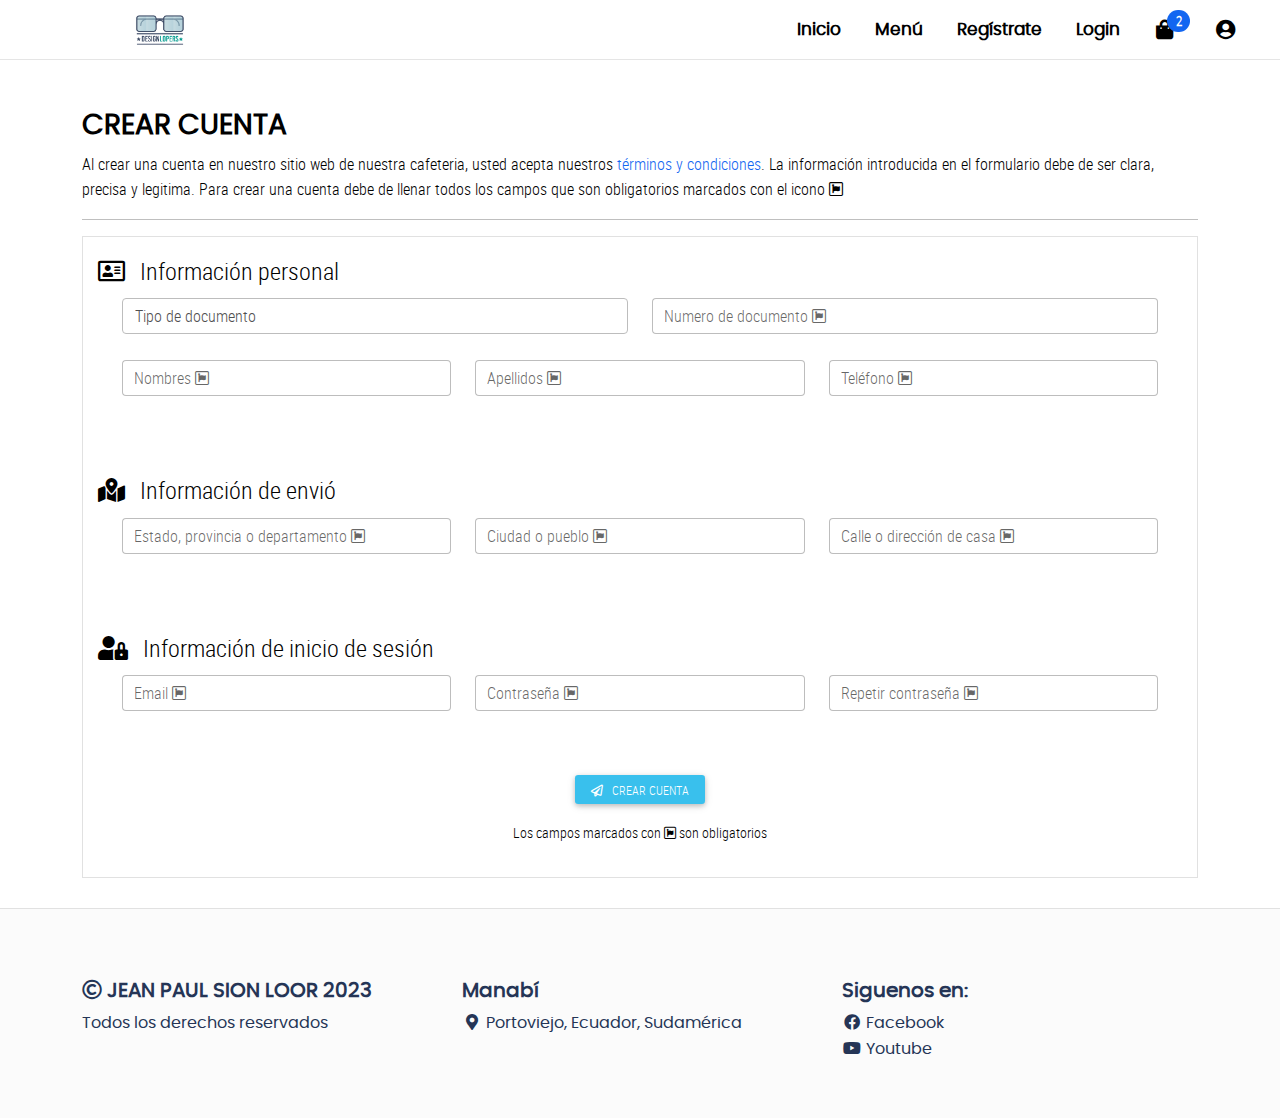
<file: registration.html>
<!DOCTYPE html>
<html lang="es">
<head>
	<meta charset="UTF-8">
	<meta name="viewport" content="width=device-width, user-scalable=no, initial-scale=1.0, maximum-scale=1.0, minimum-scale=1.0">
	<title>Restaurant</title>

	<!-- Normalize V8.0.1 -->
	<link rel="stylesheet" href="./css/normalize.css">

	<!-- MDBootstrap V5 -->
	<link rel="stylesheet" href="./css/mdb.min.css">

	<!-- Font Awesome V5.15.1 -->
	<link rel="stylesheet" href="./css/all.css">

	<!-- Sweet Alert V10.13.0 -->
	<script src="./js/sweetalert2.js" ></script>

	<!-- General Styles -->
	<link rel="stylesheet" href="./css/style.css">

</head>
<body id="main-body">

	<!-- Header -->
	<header class="header full-box bg-white">
	    <div class="header-brand full-box">
	        <a href="index.html">
	            <img src="./assets/img/logo.png" alt="Designlopers" class="img-fluid">
	        </a>
	    </div>

	    <div class="header-options full-box">
	        <nav class="header-navbar full-box poppins-regular font-weight-bold scroll" onclick="show_menu_mobile()" >
	            <ul class="list-unstyled full-box" >
	                <li>
	                    <a href="index.html" >Inicio</a>
	                </li>
	                <li>
	                    <a href="menu.html" >Menú</a>
	                </li>
	                <li>
	                    <a href="registration.html" >Regístrate</a>
	                </li>
	                <li>
	                    <a href="signin.html" >Login</a>
	                </li>
	            </ul>
	        </nav>
	        <a href="bag.html" class="header-button full-box text-center" title="Carrito" >
	            <i class="fas fa-shopping-bag"></i>
	            <span class="badge bg-primary rounded-pill bag-count" >2</span>
	        </a>

	        <div class="header-button full-box text-center" id="userMenu" data-mdb-toggle="dropdown" aria-haspopup="true" aria-expanded="false" title="Nombre de usuario" >
	            <i class="fas fa-user-circle"></i>
	        </div>
	        <div class="dropdown-menu div-bordered popup-login" aria-labelledby="userMenu">
	            <p class="text-center" style="padding-top: 10px;">
	                <i class="fas fa-user-circle fa-3x"></i><br>
	                <small>Nombre de usuario</small>
	            </p>
	            <a class="dropdown-item" href="javascript:void(0);">
	                <i class="fab fa-dashcube fa-fw"></i> &nbsp; Dashboard
	            </a>
	            <a class="dropdown-item" href="javascript:void(0);">
	                <i class="fas fa-sign-out-alt"></i> &nbsp; Cerrar sesión
	            </a>
	        </div>

	        <a href="javascript:void(0);" class="header-button full-box text-center d-lg-none" title="Menú" onclick="show_menu_mobile()" >
	            <i class="fas fa-bars"></i>
	        </a>
	    </div>
	</header>


	<!-- Content -->
	<div class="container container-web-page">
	    <h3 class="font-weight-bold poppins-regular text-uppercase">Crear cuenta</h3>
	    <p class="text-justify">Al crear una cuenta en nuestro sitio web de nuestra cafeteria, usted acepta nuestros <a href="#">términos y condiciones</a>. La información introducida en el formulario debe de ser clara, precisa y legitima. Para crear una cuenta debe de llenar todos los campos que son obligatorios marcados con el icono <i class="fab fa-font-awesome-alt"></i></p>
	    <hr>
	    <div class="row">
	        <div class="col-12">
	            <form class="div-bordered" action="" style="padding: 15px;">

	                <fieldset>
				        <legend><i class="far fa-address-card"></i> &nbsp; Información personal</legend>
	                    <div class="container-fluid">
	                        <div class="row">
	                            <div class="col-12 col-md-6">
	                                <div class="">
	                                    <select class="form-control" name="cliente_tipo_documento_reg" id="cliente_tipo_documento">
	                                        <option value="" selected="" >Tipo de documento</option>
	                                        <option value="DNI" >1 - DNI</option>
	                                        <option value="Cedula" >2 - Cedula</option>
	                                        <option value="DUI" >3 - DUI</option>
	                                        <option value="Licencia" >4 - Licencia</option>
	                                        <option value="Pasaporte" >5 - Pasaporte</option>
	                                        <option value="Otro" >6 - Otro</option>
	                                    </select>
	                                    <label for="cliente_tipo_documento" class="form-label"></label>
	                                </div>
	                            </div>

	                            <div class="col-12 col-md-6">
	                                <div class="form-outline mb-4">
	                                    <input type="text" pattern="[a-zA-Z0-9-]{7,30}" class="form-control" name="cliente_numero_documento_reg" id="cliente_numero_documento" maxlength="30">
	                                    <label for="cliente_numero_documento" class="form-label">Numero de documento <i class="fab fa-font-awesome-alt"></i></label>
	                                </div>
	                            </div>

	                            <div class="col-12 col-md-4">
	                                <div class="form-outline mb-4">
	                                    <input type="text" pattern="[a-zA-ZáéíóúÁÉÍÓÚñÑ ]{4,35}" class="form-control" name="cliente_nombre_reg" id="cliente_nombre" maxlength="35">
	                                    <label for="cliente_nombre" class="form-label">Nombres <i class="fab fa-font-awesome-alt"></i></label>
	                                </div>
	                            </div>

	                            <div class="col-12 col-md-4">
	                                <div class="form-outline mb-4">
	                                    <input type="text" pattern="[a-zA-ZáéíóúÁÉÍÓÚñÑ ]{4,35}" class="form-control" name="cliente_apellido_reg" id="cliente_apellido" maxlength="35">
	                                    <label for="cliente_apellido" class="form-label">Apellidos <i class="fab fa-font-awesome-alt"></i></label>
	                                </div>
	                            </div>

	                            <div class="col-12 col-md-4">
	                                <div class="form-outline mb-4">
	                                    <input type="text" pattern="[0-9()+]{8,20}" class="form-control" name="cliente_telefono_reg" id="cliente_telefono" maxlength="20">
	                                    <label for="cliente_telefono" class="form-label">Teléfono <i class="fab fa-font-awesome-alt"></i></label>
	                                </div>
	                            </div>
	                        </div>
	                    </div>
	                </fieldset>

	                <br><br>

	                <fieldset>
	                    <legend><i class="fas fa-map-marked-alt"></i> &nbsp; Información de envió</legend>
	                    <div class="container-fluid">
	                        <div class="row">
	                            <div class="col-12 col-md-4">
	                                <div class="form-outline mb-4">
	                                    <input type="text" pattern="[a-zA-ZáéíóúÁÉÍÓÚñÑ ]{4,30}" class="form-control" name="cliente_provincia_reg" id="cliente_provincia" maxlength="30">
	                                    <label for="cliente_provincia" class="form-label">Estado, provincia o departamento <i class="fab fa-font-awesome-alt"></i></label>
	                                </div>
	                            </div>
	                            <div class="col-12 col-md-4">
	                                <div class="form-outline mb-4">
	                                    <input type="text" pattern="[a-zA-ZáéíóúÁÉÍÓÚñÑ ]{4,30}" class="form-control" name="cliente_ciudad_reg" id="cliente_ciudad" maxlength="30">
	                                    <label for="cliente_ciudad" class="form-label">Ciudad o pueblo <i class="fab fa-font-awesome-alt"></i></label>
	                                </div>
	                            </div>
	                            <div class="col-12 col-md-4">
	                                <div class="form-outline mb-4">
	                                    <input type="text" pattern="[a-zA-Z0-9áéíóúÁÉÍÓÚñÑ().,#\- ]{4,70}" class="form-control" name="cliente_direccion_reg" id="cliente_direccion" maxlength="70">
	                                    <label for="cliente_direccion" class="form-label">Calle o dirección de casa <i class="fab fa-font-awesome-alt"></i></label>
	                                </div>
	                            </div>
	                        </div>
	                    </div>
	                </fieldset>

	                <br><br>

	                <fieldset>
	                    <legend><i class="fas fa-user-lock"></i> &nbsp; Información de inicio de sesión</legend>
	                    <div class="container-fluid">
	                        <div class="row">
	                            <div class="col-12 col-md-4">
	                                <div class="form-outline mb-4">
	                                    <input type="email" class="form-control" name="cliente_email_reg" id="cliente_email" maxlength="47">
	                                    <label for="cliente_email" class="form-label">Email <i class="fab fa-font-awesome-alt"></i></label>
	                                </div>
	                            </div>
	                            <div class="col-12 col-md-4">
	                                <div class="form-outline mb-4">
	                                    <input type="password" class="form-control" name="cliente_clave_1_reg" id="cliente_clave_1" pattern="[a-zA-Z0-9$@.-]{7,100}" maxlength="100" >
	                                    <label for="cliente_clave_1" class="form-label">Contraseña <i class="fab fa-font-awesome-alt"></i></label>
	                                </div>
	                            </div>
	                            <div class="col-12 col-md-4">
	                                <div class="form-outline mb-4">
	                                    <input type="password" class="form-control" name="cliente_clave_2_reg" id="cliente_clave_2" pattern="[a-zA-Z0-9$@.-]{7,100}" maxlength="100" >
	                                    <label for="cliente_clave_2" class="form-label">Repetir contraseña <i class="fab fa-font-awesome-alt"></i></label>
	                                </div>
	                            </div>
	                        </div>
	                    </div>
	                </fieldset>

	                <p class="text-center" style="margin-top: 40px;">
	                    <button type="submit" class="btn btn-info btn-sm"><i class="far fa-paper-plane"></i> &nbsp; CREAR CUENTA</button>
	                </p>
	                <p class="text-center">
	                    <small>Los campos marcados con <i class="fab fa-font-awesome-alt"></i> son obligatorios</small>
	                </p>
	            </form>
	        </div>
	    </div>
	</div>


	<!-- Footer -->
	<footer class="footer">
	    <div class="container">
	        <div class="row">
	            <div class="col-12 col-md-4">
	                <ul class="list-unstyled" >
	                    <li><h5 class="font-weight-bold" ><i class="far fa-copyright"></i> JEAN PAUL SION LOOR 2023</h5></li>
	                    <li> Todos los derechos reservados </li>
	                </ul>
	            </div>
	            <div class="col-12 col-md-4">
	                <ul class="list-unstyled" >
	                    <li><h5 class="font-weight-bold" >Manabí</h5></li>
	                    <li><i class="fas fa-map-marker-alt fa-fw"></i> Portoviejo, Ecuador, Sudamérica</li>
	                </ul>
	            </div>
	            <div class="col-12 col-md-4">
	                <ul class="list-unstyled" >
	                    <li><h5 class="font-weight-bold" >Siguenos en:</h5> </li>
	                    <li>
	                        <a href="https://es-la.facebook.com/CafeteriaSanchez/" class="footer-link" target="_blank" >
	                            <i class="fab fa-facebook fa-fw"></i> Facebook
	                        </a>
	                    </li>

	                    <li>
	                        <a href="https://www.youtube.com/CafeteriaOnline/" class="footer-link" target="_blank" >
	                            <i class="fab fa-youtube fa-fw"></i>
	                                Youtube
	                        </a>
	                    </li>
	                </ul>
	            </div>
	        </div>
	    </div>
	</footer>
	
	
	<!-- MDBootstrap V5 -->
	<script src="./js/mdb.min.js" ></script>

	<!-- General scripts -->
	<script src="./js/main.js" ></script>
</body>
</html>
</file>
<file: css/style.css>
@font-face{
    font-family: 'roboto_medium_regular';
    src: url('../webfonts/roboto-medium-webfont.woff2') format('woff2'),
         url('../webfonts/roboto-medium-webfont.woff') format('woff');
    font-weight: normal;
    font-style: normal;

}

@font-face{
    font-family: 'roboto_condensed_light';
    src: url('../webfonts/robotocondensed-light-webfont.woff2') format('woff2'),
         url('../webfonts/robotocondensed-light-webfont.woff') format('woff'),
         url('../webfonts/robotocondensed-light-webfont.ttf') format('truetype');
    font-weight: normal;
    font-style: normal;
}

@font-face{
    font-family: 'roboto_condensed_regular';
    src: url('../webfonts/robotocondensed-regular-webfont.woff2') format('woff2'),
         url('../webfonts/robotocondensed-regular-webfont.woff') format('woff');
    font-weight: normal;
    font-style: normal;

}

@font-face{
	font-family: 'poppinsregular';
	src: url('../webfonts/popins/poppins-regular-webfont.eot');
	src: url('../webfonts/popins/poppins-regular-webfont.woff2') format('woff2'),
		 url('../webfonts/popins/poppins-regular-webfont.woff') format('woff'),
		 url('../webfonts/popins/poppins-regular-webfont.ttf') format('truetype');
	font-weight: normal;
	font-style: normal;
}

:root{
	--color-one: #F5F5F5;
	--color-two: #24292E;
	--color-three: #EC5252;

	--form-color: #14111A;

	--accent-color: #253556;
	--border-color: #D8D8D8;
	
	--header-height: 60px;
}

body,html{
	font-family: 'roboto_condensed_light';
	width: 100%;
	height: 100%;
	background-color: #FFF;
	color: var(--bs-black);
	font-size: 16px;
}

.full-box{
	margin: 0;
	padding: 0;
	box-sizing: border-box;
	width: 100%;
}

.div-bordered{
	border: 1px solid #E1E1E1;
}
/*----------  Text Styles  ----------*/
.roboto-medium{
	font-family: 'roboto_medium_regular';
}
.roboto-condensed-light{
	font-family: 'roboto_condensed_light';
}
.roboto-condensed-regular{
	font-family: 'roboto_condensed_regular';
}
.poppins-regular{
	font-family: 'poppinsregular';
}

/*=========== barra de navegación (web) ===========*/
.header,
.header-brand,
.header-options,
.header-navbar,
.header-button{
	height: var(--header-height);
	transition: all .2s ease-in-out;
	box-sizing: border-box;
	padding: 0;
	margin: 0;
}
.header{
	border-bottom: 1px solid rgba(0, 0, 0, .1);
	position: relative;
	color: var(--text-color);
	display: flex;
}
.header-brand{
	width: 25%;
	display: flex;
	justify-content: center;
	align-items: center;
}
.header-brand img{
	max-width: calc(var(--header-height) - 8px);
}
.header-options{
	width: 75%;
	padding-right: 25px;
	display: flex;
	align-items: center;
	justify-content: flex-end;
}
.header-navbar{
	width: auto;
	padding-top: 0;
	margin-top: 0;
}
.header-navbar ul,
.header-navbar ul li,
.header-navbar ul li a{
	width: auto;
	padding-top: 0;
	margin-top: 0;
}
.header-navbar > ul > li,
.header-navbar > ul > li > a,
.header-button,
.header-button > i{
	display: inline-block;
	height: var(--header-height);
	line-height: var(--header-height);
	transition: all .2s ease-in-out;
	position: relative;
}
.header-button > i{
	cursor: pointer;
	width: 100%;
}
.header-navbar > ul > li > a{
	padding: 0 15px;
	font-size: calc(var(--header-height) / 3.5);
}
.header-navbar > ul > li > a,
.header-button{
	color: var(--text-color);
}
.header-navbar > ul > li > a:hover,
.header-button:hover{
	text-decoration: none;
	color: var(--link-hover);
}
.header-button{
	width: var(--header-height);
	padding: 0;
	margin: 0;
	font-size: calc(var(--header-height) / 3);
}
.bag-count{
	position: absolute;
	top: calc(var(--header-height) - (var(--header-height) / 1.2));
	right: 5px;
	font-size: 13px;
}
.popup-login{
	inset: 9px auto auto 0px !important;
	z-index: 99999;
}
.popup-login::after,
.popup-login::before{
	bottom: 100%;
	right: 20px;
	border: solid transparent;
	content: " ";
	height: 0;
	width: 0;
	position: absolute;
	pointer-events: none;
}
.popup-login::after{
	border-color: rgba(136, 183, 213, 0);
	border-bottom-color: #fff;
	border-width: 8px;
	margin-right: 0px;
}
.popup-login::before{
	border-color: rgba(194, 225, 245, 0);
	border-bottom-color: #ccc;
	border-width: 9px;
	margin-right: -1px;
}

/*Estilos del banner*/
.banner{
	height: calc(100vh - var(--header-height));	
	position: relative;
	background-position: center;
	background-image: url('../assets/img/cafe-australiano.jpg');
	background-size: cover;
	animation: banner 15s infinite linear;
}
.banner-body{
	position: relative;
	display: flex;
	justify-content: center;
	align-items: center;
	flex-direction: column;
	height: 100%;
	color: #FFF;
	font-family: 'poppinsregular';
	text-align: center;
}
.banner::before{
	content    : "";
	background : #000000; 
	position   : absolute;
	width      : 100%;
	height     : 100%;
	opacity    : 0.4; 
}
@keyframes banner{
	0%{
		background-image: url('../assets/img/cafe-helado.jpg');
	}
	33%{
		background-image: url('../assets/img/gallery4.jpg');
	}


	34%{
		background-image: url('../assets/img/gallery1.jpg');
	}
	66%{
		background-image: url('../assets/img/gallery2.jpg');
	}


	67%{
		background-image: url('../assets/img/gallery3.jpg');
	}
	100%{
		background-image: url('../assets/img/cafe-irish.jpg');
	}

}

/* Footer */
.footer{
	border-top: 1px solid #E1E1E1;
	padding: 70px 0 40px 0;
	font-family: 'poppinsregular', sans-serif;
	background-color: rgb(251, 251, 251);
	color: var(--accent-color);
}
.footer-link{
	text-decoration: none !important;
	color: var(--accent-color);
} 
.footer-link:hover{
	color: var(--accent-color);
}

/* estilos de contenedores web */
.container-web-page{
	padding-top: 50px;
	padding-bottom: 30px;
}


/* estilos cards*/
.container-cards{
	display: flex;
	flex-direction: row;
	flex-wrap: wrap;
	justify-content: center;
}
.card-product{
	width: 300px;
	height: auto;
	margin: 15px;
	position: relative;
	border-radius: 10px;
	color: var(--accent-color);
}
.card-product-img,
.card-product-body{
	position: relative;
	width: 298px;
}
.card-product-img{
	height: 300px;
	overflow: hidden;
	border-radius: 10px 10px 0 0;
	margin: 0;
	padding: 0;
}
.card-product-img img{
	width: 100%;
	height: calc(100% - 1px);
}
.card-product-body{
	border-radius: 0 0 10px 10px;
	height: 250px;
}
.card-product-price{
	font-size: 35px;
	color: #3273dc;
}
.card-product-content{
	height: 200px;
	padding: 20px 10px 0 10px;
	overflow: hidden;
}
.card-product-content:hover{
	overflow: auto;
}
.card-product-options{
	height: 50px;
}

/* estilos carrito de compras */
.container-cart{
	min-height: calc(100vh - var(--header-height));
	padding-bottom: 30px;
}
.bag-item > figure,
.bag-item > div{
	display: inline-block;
}

.bag-item > figure{
	width: 90px;
	height: 90px;
}
.bag-item > div{
	width: calc(100% - 94px);
}
.bag-details .list-group-item{
	border-color:transparent;
	color: var(--accent-color);
}

/* estilos detalles de platillo */
.galery-details figure{
	width: 100px;
	height: 100px;
	margin: 15px;
	display: inline-block;
}
.galery-details figure a,
.galery-details figure img{
	width: 100%;
	height: 100%;
}

/* estilos login cliente */
.container-signin{
	display: flex;
	justify-content: center;
	align-items: center;
	flex-direction: column;
	width: 100%;
	height: calc(100vh - var(--header-height));
}
.login-content{
	width: 95%;
	max-width: 320px;
	height: auto;
	background-color: #FFF;
	padding: 15px;
	color: #333;
	border-radius: 5px;
}
.login-icon{
	max-width: 125px;
	margin: 0 auto;
	display: block;
	box-shadow: 0 0 1px 3px #1266F1;
	border-radius: 100%;
}


@media (max-width: 576px){
	.container-cards{
		flex-direction: column;
		align-items: center;
	}
	.container-web-page{
		padding-top: 35px
	}
}

@media (max-width: 767px){
	.bag-item > figure,
	.bag-item > div{
		display: block;
	}
	.bag-item > figure{
		width: 80%;
		height: auto;
		margin: 0 auto;
		margin-bottom: 20px;
	}
	.bag-item > div{
		width: 100%;
	}
}

@media (min-width: 1410px){
	.card-product{
		width: 575px;
		height: 250px;
	}
	.card-product-img,
	.card-product-body{
		position: absolute;
		top: 0;
	}
	.card-product-img{
		width: 240px;
		height: 250px;
		left: 0;
		border-radius: 10px 0 0 10px;
	}
	.card-product-body{
		width: 333px;
		border-radius: 0 10px 10px 0;
		right: 0;
	}
}

@media (max-width: 991px){
	.tittle-details{
		padding-top: 50px;
	}
	/* header */
	.header-brand,
	.header-options{
		width: 50%;
	}
	.header-brand{
		justify-content: flex-end;
	}
	.header-navbar{
		position: absolute;
		top: var(--header-height);
		right: 0;
		width: 100vw;
		height: calc(100vh - var(--header-height));
		overflow: hidden;
		z-index: 9999;
		background-color: rgba(0,0,0,.4);
		opacity: 0;
		pointer-events: none;
	}
	.header-navbar.active{
		overflow: auto;
		opacity: 1;
		pointer-events: inherit;
	}
	.header-navbar ul{
		min-height: 100%;
		height: auto;
		width: 300px;
		transition: all .2s ease-in-out;
		position: absolute;
		top: 0;
		right: 0;
		transform: translateX(300px);
		background-color: #fff;
	}
	.header-navbar.active ul{
		transform: translateX(0);
	}
	.header-navbar ul li,
	.header-navbar ul li a{
		display: block;
		width: 100%;
		text-align: center;
	}
	#main-body.blocked{
		overflow: hidden;
	}
}
</file>
